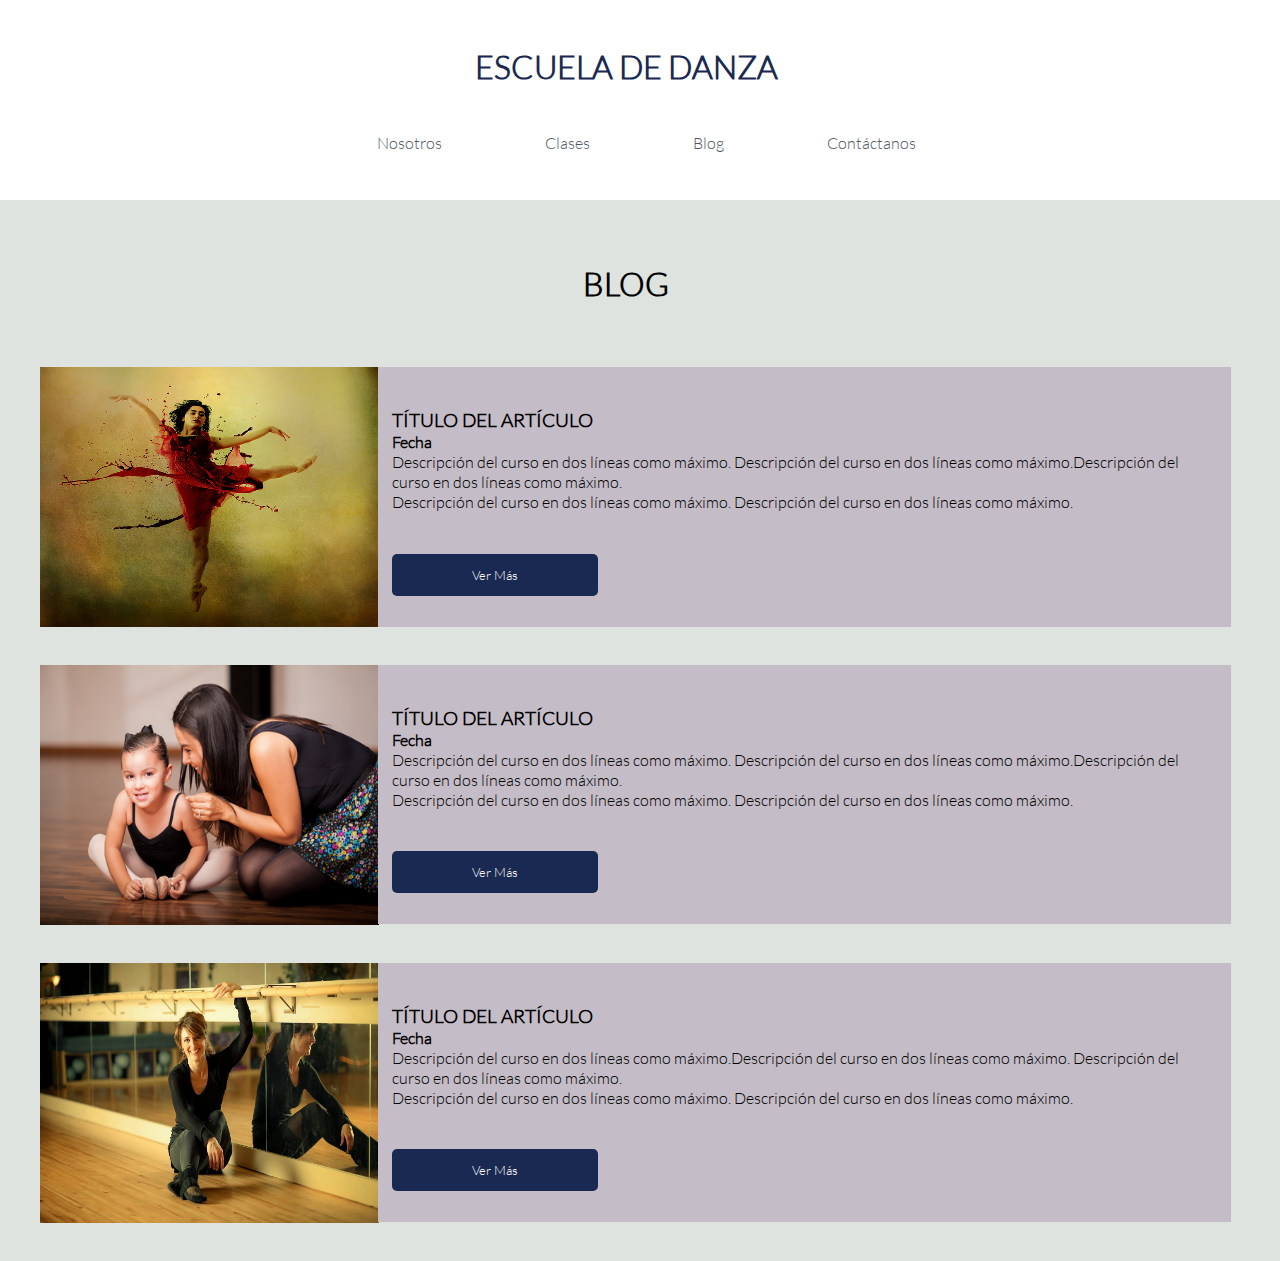
<file: blog.html>
<!DOCTYPE html>
<html>
<head>
	<meta charset="UTF-8">
	<title>Escuela de Danza</title>
	<link rel='stylesheet' type='text/css' href='http://fonts.googleapis.com/css?family=Montserrat:400,700'>
	<link rel="stylesheet" type="text/css" href="css/grid-system.css">
	<link rel="stylesheet" type="text/css" href="css/utilities.css">
	<link rel="stylesheet" type="text/css" href="css/common.css">
	<link rel="stylesheet" type="text/css" href="css/blog.css">
</head>
	<body>
		<div class="container"><!--INICIA CONTAINER-->
		<section>
			<div class="row"><!--TITULO-->
				<div class="col-12 text-center pt-5 text-blue">
					<h1>ESCUELA DE DANZA</h1>
				</div>
			</div>
			<div class="row"><!--MENU-->
				<div class="col-12 text-center pt-5 pb-5">
					<nav>
						<ul>
							<li><a href="#">Nosotros</a></li>
							<li><a href="#">Clases</a></li>
							<li><a href="#">Blog</a></li>
							<li><a href="#">Contáctanos</a></li>
						</ul>
					</nav>
				</div>
			</div>
		</section>
	</div><!--FINALIZA CONTAINER-->
	<div class="container-fluid"><!--INICIA CONTAINER-FLUID-->
		<section class="fondo1">
			<div class="row">
				<div class="col-12 text-center pb-5 pt-5">
					<h1>BLOG</h1>
				</div>
			</div>
			<div class="row">
				<div class="col-4">
					<img class="imgbailarines" src="img\blog1.jpg" alt="" />
				</div>
				<div class="col-8 fondogris">
					<h3 class="pt-5">TÍTULO DEL ARTÍCULO</h3>
						<h4>Fecha</h4>
						<p>Descripción del curso en dos líneas como máximo.
						Descripción del curso en dos líneas como máximo.Descripción del curso en dos líneas como máximo.
						<br>Descripción del curso en dos líneas como máximo.
						Descripción del curso en dos líneas como máximo.</p>
					<div class="row">
						<div class="col-12 pt-5">
							<button id="buttonvermas" class="bg-blue text-white" type="button" name="button">Ver Más</button>
						</div>
					</div>
				</div>
			</div>
			<div class="row">
				<div class="col-4">
					<img class="imgbailarines" src="img\profesor_5.jpg" alt="" />
				</div>
				<div class="col-8 fondogris">
					<h3 class="pt-5">TÍTULO DEL ARTÍCULO</h3>
						<h4>Fecha</h4>
						<p>Descripción del curso en dos líneas como máximo.
						Descripción del curso en dos líneas como máximo.Descripción del curso en dos líneas como máximo.
						<br>Descripción del curso en dos líneas como máximo.
						Descripción del curso en dos líneas como máximo.</p>
					<div class="row">
						<div class="col-12 pt-5">
							<button id="buttonvermas" class="bg-blue text-white" type="button" name="button">Ver Más</button>
						</div>
					</div>
				</div>
			</div>
			<div class="row">
				<div class="col-4">
					<img class="imgbailarines" src="img\instructor_1.jpg" alt="" />
				</div>
				<div class="col-8 fondogris">
					<h3 class="pt-5">TÍTULO DEL ARTÍCULO</h3>
						<h4>Fecha</h4>
						<p>Descripción del curso en dos líneas como máximo.Descripción del curso en dos líneas como máximo.
						Descripción del curso en dos líneas como máximo.
						<br>Descripción del curso en dos líneas como máximo.
						Descripción del curso en dos líneas como máximo.</p>
					<div class="row">
						<div class="col-12 pt-5">
							<button id="buttonvermas" class="bg-blue text-white" type="button" name="button">Ver Más</button>
						</div>
					</div>
				</div>
			</div>
		</section>
	</div><!--FINALIZA CONTAINER-FLUID-->
	</body>
</html>
</file>
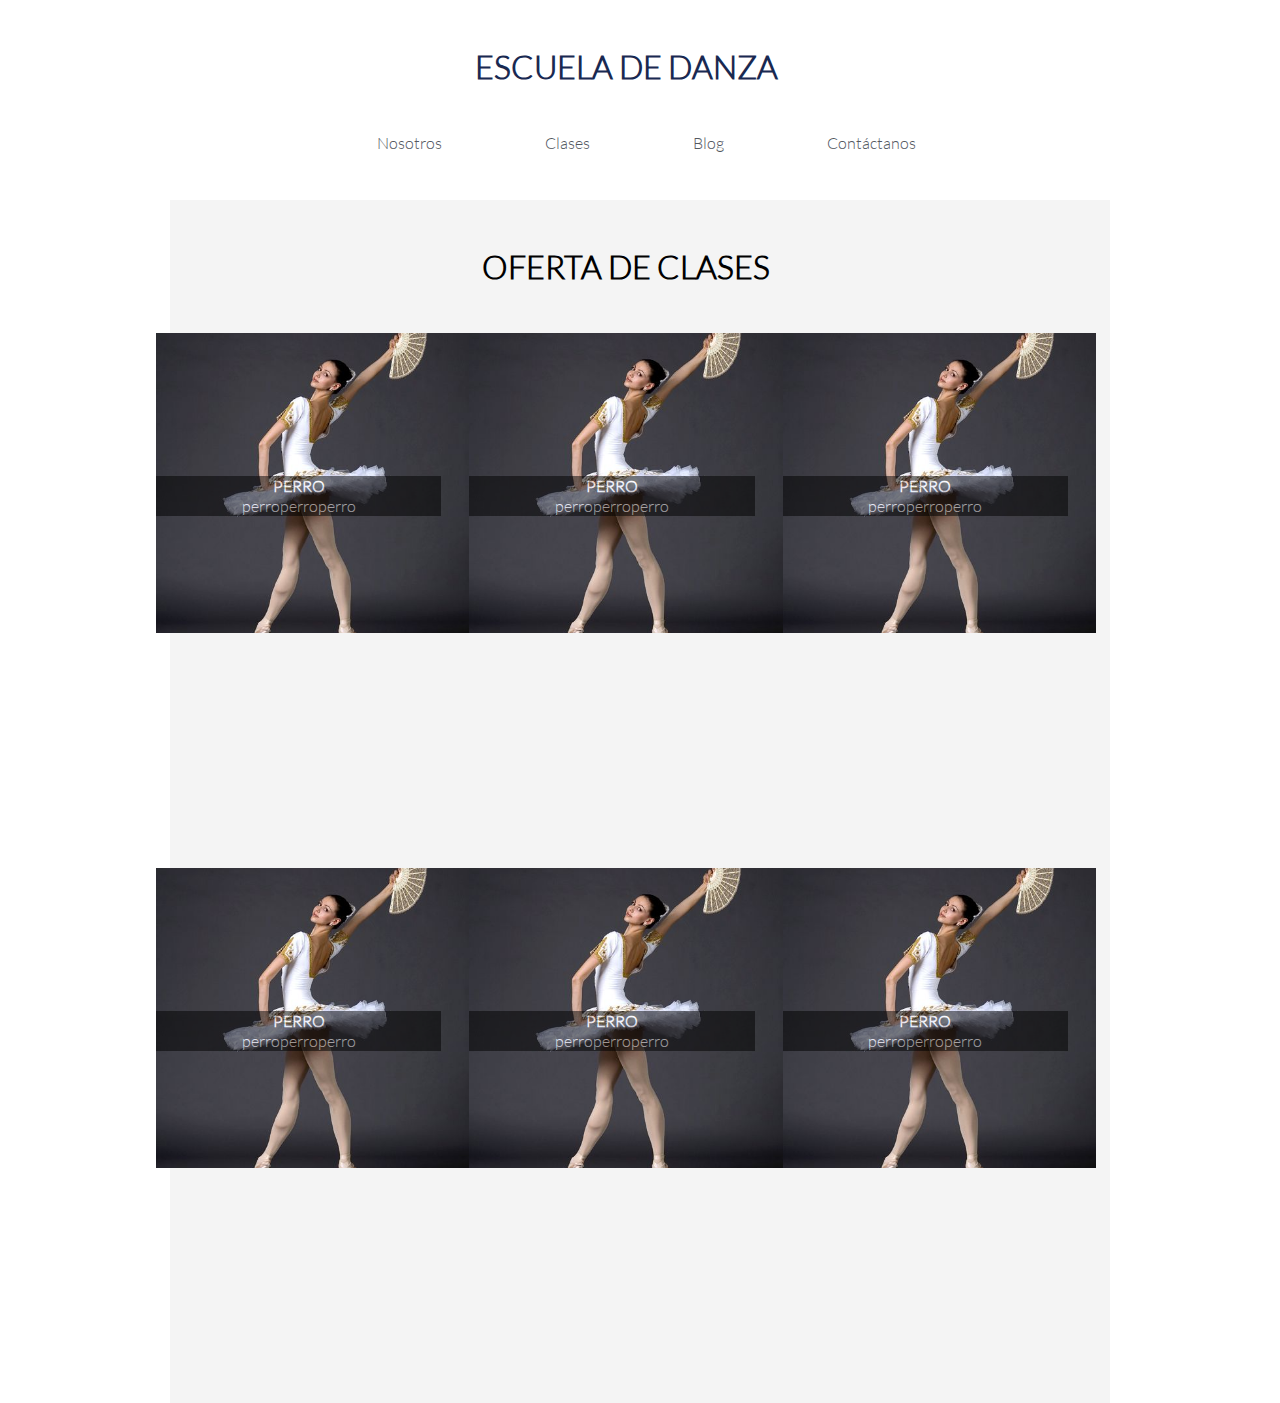
<file: clases.html>
<!DOCTYPE html>
<html>
<head>
	<meta charset="UTF-8">
	<title>Escuela de Danza</title>
	<link rel='stylesheet' type='text/css' href='http://fonts.googleapis.com/css?family=Montserrat:400,700'>
	<link rel="stylesheet" type="text/css" href="css/grid-system.css">
	<link rel="stylesheet" type="text/css" href="css/utilities.css">
	<link rel="stylesheet" type="text/css" href="css/common.css">
	<link rel="stylesheet" type="text/css" href="css/clases.css">
</head>
		<body>
			<div class="container"><!--INICIA CONTAINER-->
		<section>
			<div class="row"><!--TITULO-->
				<div class="col-12 text-center pt-5 text-blue">
					<h1>ESCUELA DE DANZA</h1>
				</div>
			</div>
			<div class="row"><!--MENU-->
				<div class="col-12 text-center pt-5 pb-5">
					<nav>
						<ul>
							<li><a href="#">Nosotros</a></li>
							<li><a href="#">Clases</a></li>
							<li><a href="#">Blog</a></li>
							<li><a href="#">Contáctanos</a></li>
						</ul>
					</nav>
				</div>
			</div>
		</section>
		<div class="container-fluid">
			<section class="bg-gray">
				<div class="row">
					<div class="col-12 pt-5 pb-5 text-center">
						<h1>OFERTA DE CLASES</h1>
					</div>
				</div>
				<div class="row">
					<div class="col-4 fondobailar pb-5">
						<div class="row">
							<div class="col-12 text-center fondoinsideimg text-white">
								<h4>PERRO</h4>
								<p>perroperroperro</p>
							</div>
						</div>
					</div>
					<div class="col-4 fondobailar pb-5">
						<div class="row">
							<div class="col-12 text-center fondoinsideimg text-white">
								<h4>PERRO</h4>
								<p>perroperroperro</p>
							</div>
						</div>
					</div>
					<div class="col-4 fondobailar pb-5">
						<div class="row">
							<div class="col-12 text-center fondoinsideimg text-white">
								<h4>PERRO</h4>
								<p>perroperroperro</p>
							</div>
						</div>
					</div>
				</div>
				<div class="row">
					<div class="col-4 fondobailar">
						<div class="row">
							<div class="col-12 text-center fondoinsideimg text-white">
								<h4>PERRO</h4>
								<p>perroperroperro</p>
							</div>
						</div>
					</div>
					<div class="col-4 fondobailar">
						<div class="row">
							<div class="col-12 text-center fondoinsideimg text-white">
								<h4>PERRO</h4>
								<p>perroperroperro</p>
							</div>
						</div>
					</div>
					<div class="col-4 fondobailar">
						<div class="row">
							<div class="col-12 text-center fondoinsideimg text-white">
								<h4>PERRO</h4>
								<p>perroperroperro</p>
							</div>
						</div>
					</div>
				</div>
			</section>
		</div>
	</body>
</html>
</file>
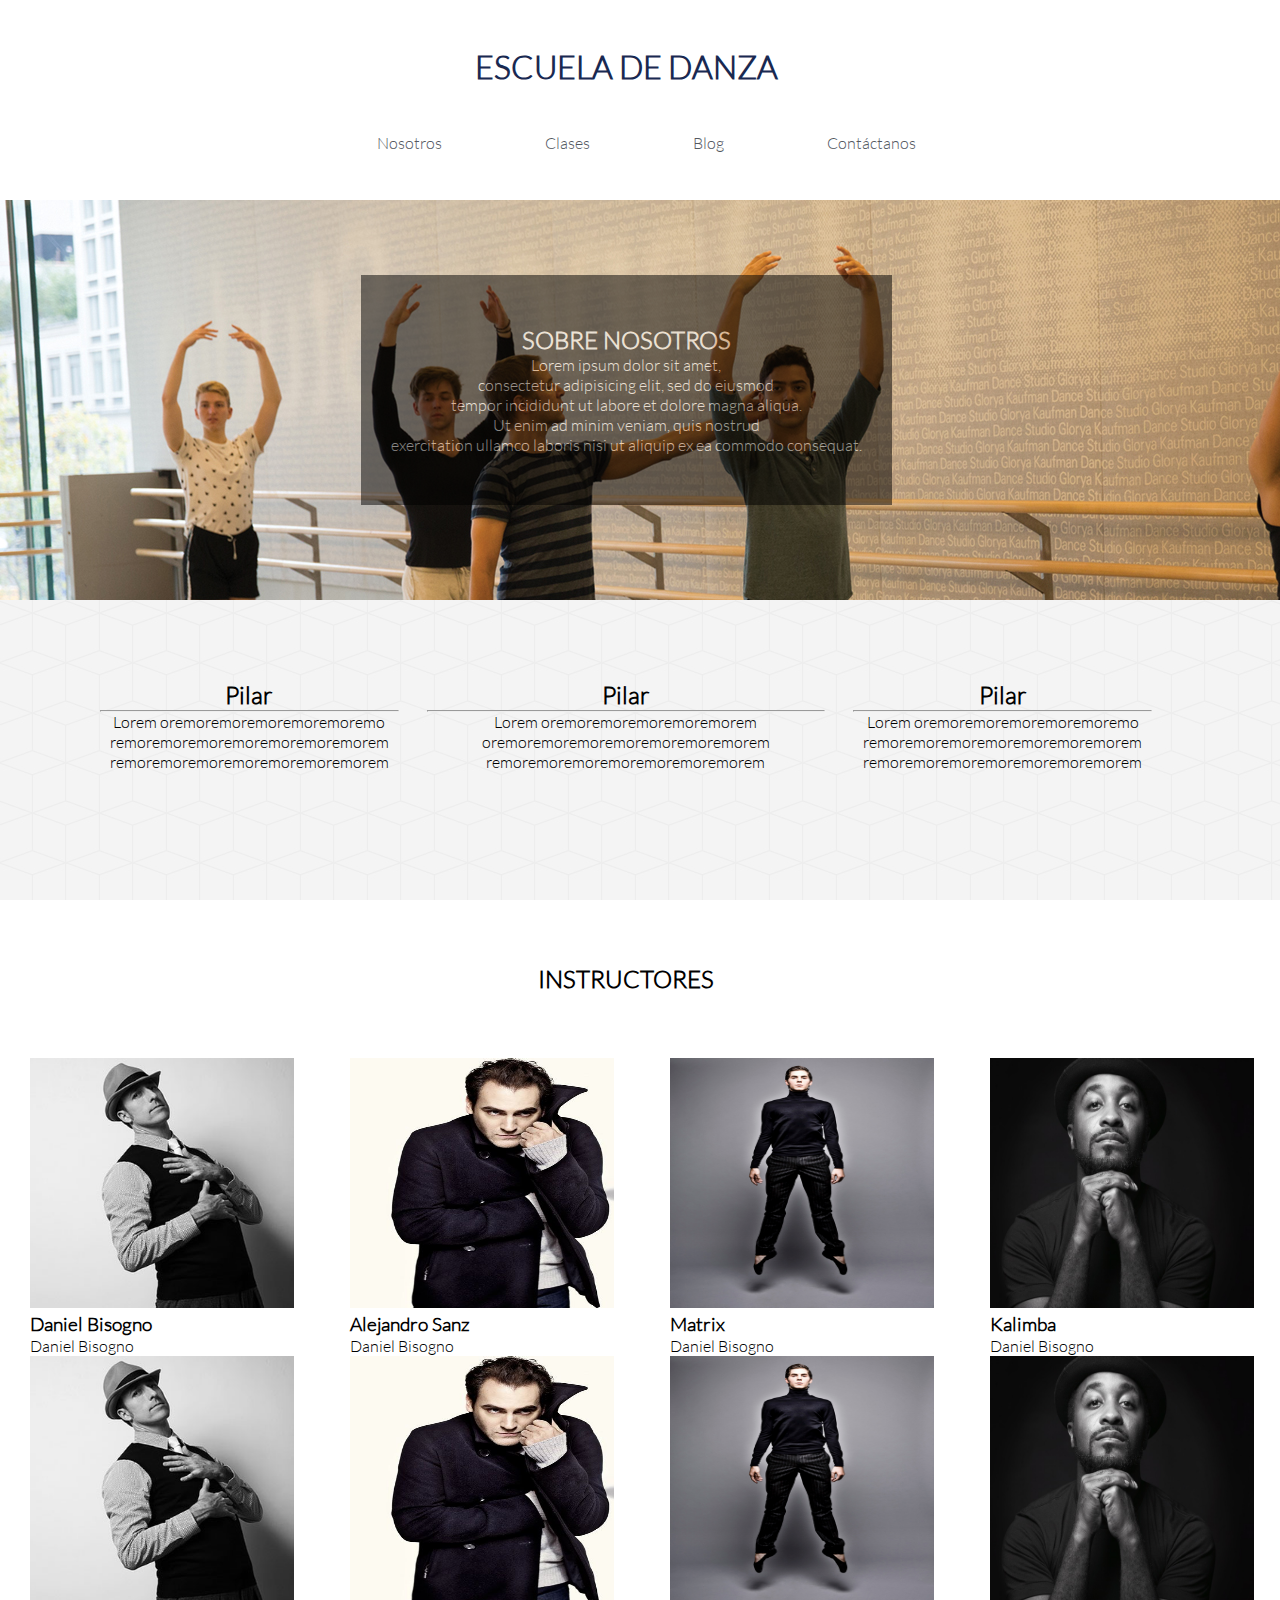
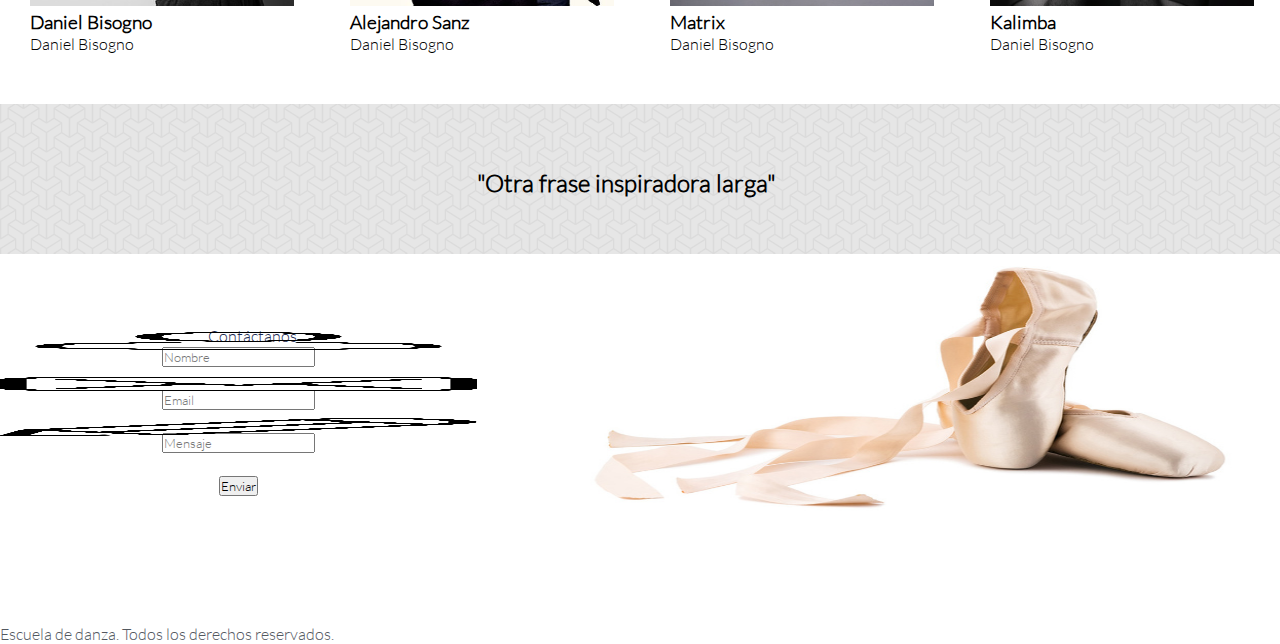
<file: nosotros.html>
<!DOCTYPE html>
<html>
<head>
	<meta charset="UTF-8">
	<title>Escuela de Danza</title>
	<link rel='stylesheet' type='text/css' href='http://fonts.googleapis.com/css?family=Montserrat:400,700'>
	<link rel="stylesheet" type="text/css" href="css/grid-system.css">
	<link rel="stylesheet" type="text/css" href="css/utilities.css">
	<link rel="stylesheet" type="text/css" href="css/common.css">
	<link rel="stylesheet" type="text/css" href="css/nosotros.css">
</head>
<body>
	<div class="container"><!--INICIA CONTAINER-->
		<section>
			<div class="row"><!--TITULO-->
				<div class="col-12 text-center pt-5 text-blue">
					<h1>ESCUELA DE DANZA</h1>
				</div>
			</div>
			<div class="row"><!--MENU-->
				<div class="col-12 text-center pt-5 pb-5">
					<nav>
						<ul>
							<li><a href="#">Nosotros</a></li>
							<li><a href="#">Clases</a></li>
							<li><a href="#">Blog</a></li>
							<li><a href="#">Contáctanos</a></li>
						</ul>
					</nav>
				</div>
			</div>
		</section>
	</div><!--FINALIZA CONTAINER-->
	<div class="container-fluid">
		<section id="fondobailarines2">
			<div class="row">
				<div class="col-12 text-center text-white">
					<div class="sobrenosotros">
						<h2>SOBRE NOSOTROS</h2>
						<p>Lorem ipsum dolor sit amet,<br> consectetur adipisicing elit, sed do eiusmod<br> tempor incididunt ut
							labore et dolore magna aliqua. <br>Ut enim ad minim veniam, quis nostrud<br> exercitation ullamco laboris nisi ut
							aliquip ex ea commodo consequat.</p>
					</div>
				</div>
			</div>
		</section>
		<section id="fondocuadros">
			<div class="row">
				<div class="col-4 text-center">
					<div class=pilares1>
						<h2>Pilar</h2>
						<hr>
						<p>Lorem oremoremoremoremoremoremo<br>remoremoremoremoremoremoremorem<br>remoremoremoremoremoremoremorem</p>
					</div>
				</div>
				<div class="col-4 text-center">
						<div class=pilares2>
						<h2>Pilar</h2>
						<hr>
						<p>Lorem oremoremoremoremoremorem<br>oremoremoremoremoremoremoremorem<br>remoremoremoremoremoremoremorem</p>
					</div>
				</div>
				<div class="col-4 text-center">
					<div class=pilares3>
						<h2>Pilar</h2>
						<hr>
						<p>Lorem oremoremoremoremoremoremo<br>remoremoremoremoremoremoremorem<br>remoremoremoremoremoremoremorem</p>
					</div>
				</div>
			</div>
		</section>
		<section>
			<div class="row">
				<div class="col-12 text-center pt-5 pb-5">
					<h2>INSTRUCTORES</h2>
				</div>
			</div>
			<div class="row">
				<div class="col-3 ">
					<div class="row">
				   <div class="col-12">
				   	<img class="profesor" src="img\profesor_4.jpg" alt="" />
				   </div>
					</div>
					<div class="row">
						<div class="col-12 profesor">
							<h3>Daniel Bisogno</h3>
							<p>Daniel Bisogno</p>
						</div>
					</div>
				</div>
				<div class="col-3">
					<div class="row">
				   <div class="col-12">
				   	<img class="profesor" src="img\profesor_14.jpg" alt="" />
				   </div>
					</div>
					<div class="row">
						<div class="col-12 profesor">
							<h3>Alejandro Sanz</h3>
							<p>Daniel Bisogno</p>
						</div>
					</div>
				</div>
				<div class="col-3">
					<div class="row">
				   <div class="col-12">
				   	<img class="profesor" src="img\profesor_1.jpg" alt="" />
				   </div>
					</div>
					<div class="row">
						<div class="col-12 profesor">
							<h3>Matrix</h3>
							<p>Daniel Bisogno</p>
						</div>
					</div>
				</div>
				<div class="col-3">
					<div class="row">
				   <div class="col-12">
				   	<img class="profesor" src="img\profesor_10.jpg" alt="" />
				   </div>
					</div>
					<div class="row">
						<div class="col-12 profesor">
							<h3>Kalimba</h3>
					 		<p>Daniel Bisogno</p>
						</div>
					</div>
				</div>
			</div>
			<div class="row">
				<div class="col-3 separacionprofes">
					<div class="row">
				   <div class="col-12">
				   	<img class="profesor" src="img\profesor_4.jpg" alt="" />
				   </div>
					</div>
					<div class="row">
						<div class="col-12 profesor">
							<h3>Daniel Bisogno</h3>
							<p>Daniel Bisogno</p>
						</div>
					</div>
				</div>
				<div class="col-3 separacionprofes">
					<div class="row">
				   <div class="col-12">
				   	<img class="profesor" src="img\profesor_14.jpg" alt="" />
				   </div>
					</div>
					<div class="row">
						<div class="col-12 profesor">
							<h3>Alejandro Sanz</h3>
							<p>Daniel Bisogno</p>
						</div>
					</div>
				</div>
				<div class="col-3 separacionprofes">
					<div class="row">
				   <div class="col-12">
				   	<img class="profesor" src="img\profesor_1.jpg" alt="" />
				   </div>
					</div>
					<div class="row">
						<div class="col-12 profesor">
							<h3>Matrix</h3>
							<p>Daniel Bisogno</p>
						</div>
					</div>
				</div>
				<div class="col-3 separacionprofes">
					<div class="row">
				   <div class="col-12">
				   	<img class="profesor" src="img\profesor_10.jpg" alt="" />
				   </div>
					</div>
					<div class="row">
						<div class="col-12 profesor">
							<h3>Kalimba</h3>
					 		<p>Daniel Bisogno</p>
						</div>
					</div>
				</div>
			</div>
		</section>
		<section id="fondopatron">
			<div class="row">
				<div class="col-12 text-center pb-5 pt-5">
					<h2>"Otra frase inspiradora larga"</h2>
				</div>
			</div>
		</section>
		<section>
			<div class="row"><!--FORMULARIO-->
				<div class="col-5 text-center pt-5 pb-5 text-blue">
					<div id="title">Contáctanos</div>
						<div class="row">
							<div class=col-12>
							<form>
								<input id="formulario" type="Nombre" placeholder="Nombre"><img class="iconospeque" src="img\iconos\avatar.png" alt="" />
							  <input id="formulario" type="Email" placeholder="Email"><img class="iconospeque" src="img\iconos\envelope.png" alt="" />
							  <input id="formulario" type="Mensaje" placeholder="Mensaje"><img class="iconospeque" src="img\iconos\edit.png" alt="" />
							</form>
								<button id="botonenv" type="button" name="Enviar">Enviar</button>
							</div>
						</div>
				</div>
				<div class="col-7"><!--FONDO ZAPATILLAS-->
					<img src="img\shoes_!.jpg" alt="" />
				</div>
			</div>
		</section>
		<footer class="fondoazul pt-5" >
			<div class="row"><!--PIE DE PAGINA-->
				<div class="col-12 text-gray">
					<p>Escuela de danza. Todos los derechos reservados.</p>
				</div>
			</div>
		</footer>
	</div>
<body>
</file>
<file: css/grid-system.css>
/* GLOBAL */
* {
  box-sizing: border-box;
  margin: 0;
  padding: 0;
 }

.text-center {
	text-align: center;
}

.text-right {
	text-align: right;
}

/* Grid system */

.container {
	width: 968px;
	padding-left: 14px;
	padding-right: 14px;
	margin: 0px auto;
	position: relative;
}

.container-fluid {
	width: 100%;
}

.row {
	width: 100%;
	margin-left: -14px;
	margin-right: -14px;
}

.row:before, .row:after{
  content: " ";
  display: table;
}

.row:after {
  clear: both;
}

[class*="col-"] {
	min-height: 7px;
	padding: 0 14px;
	float: left;
}

.col-1 {
	/* (1 / 12) x 100 */
	width: 8.333333%;
}

.col-2 {
	/* (2 / 12) x 100 */
	width: 16.666667%;
}

.col-3 {
	/* (3 / 12) x 100 */
	width: 25%;
}

.col-4 {
	/* (4 / 12) x 100 */
	width: 33.333333%;
}

.col-5 {
	/* (5 / 12) x 100 */
	width: 41.666667%;
}

.col-6 {
	/* (6 / 12) x 100 */
	width: 50%;
}

.col-7 {
	/* (7 / 12) x 100 */
	width: 58.333333%;
}

.col-8 {
	/* (8 / 12) x 100 */
	width: 66.666667%;
}

.col-9 {
	/* (9 / 12) x 100 */
	width: 75%;
}

.col-10 {
	/* (10 / 12) x 100 */
	width: 83.333333%;
}

.col-11 {
	/* (11 / 12) x 100 */
	width: 91.666667%;
}

.col-12 {
	/* (12 / 12) x 100 */
	width: 100%;
}
</file>
<file: css/utilities.css>
/*Global*/
*{
	font-family: "Latolight";
}

@font-face{
	font-family: LatoHeavy;
	src: url(../fonts/LatoHeavy.ttf);
}
@font-face{
	font-family:Latolight ;
	src: url(../fonts/Latolight.ttf);
}
@font-face{
	font-family: DolceVita;
	src: url(../fonts/DolceVita.ttf);
}
@font-face{
	font-family: Neoteric-Bold;
	src: url(../fonts/Neoteric-Bold.ttf);
}

/* Shortcuts */

.pd-0{
	padding: 0;
}
.pt-5{
	padding-top: 5%;
}
.pb-5{
	padding-bottom: 5%;
}
.mg-0{
	margin: 0;
}
.w-100{
	width: 100%;
}
.lh{
	line-height: 1.5;
}
.text-center{
	text-align: center;
}
.text-left{
	text-align: left;
}
.text-white{
	color: white;
}
.text-gray{
	color: rgb(83, 88, 95);
}
.text-blue{
 color: #192951;
}
.a-none-decoration{
	text-decoration: none;
}
.bg-gray{
	background-color: rgb(244, 244, 244);
}
.bg-img-block{
	background-size: cover;
	background-repeat: no-repeat;
	background-position: center;
}
.bg-blue{
	background-color: #192951;
}
</file>
<file: css/common.css>
/*NAVEGADOR*/
ul li{
  display: inline-block;
  margin: 0px 30px 0px 70px;
}
li>a{
  text-decoration: none;
  color: rgb(83, 88, 95);
}
</file>
<file: css/blog.css>
.fondo1{
  background-color: #dee3df;
}
.fondogris{
  background-color: #c4bcc6;
  margin-left: -35px;
  padding-bottom:2.42%;
  margin-bottom: 3%;
}
.imgbailarines{
  width:95%;
  padding-left:10%;
  height: 260px;
}
#buttonvermas{
  border-radius: 5px;
  border: none;
  text-decoration: none;
  padding: 13px 80px 13px 80px;
}
</file>
<file: css/clases.css>
.fondo1{
  background-color:
}
.fondobailar{
  background-image: url(../img/dance_12.jpg);
  background-repeat: no-repeat;
  background-size: cover;
  background-position: 50% 50%;
  height: 300px;
  overflow: hidden;
  margin: 0% 0 25% 0%;
}
.fondoinsideimg{
  margin: 50% 0px 50% 0px;
  background-color: black;
  opacity: 0.5;
}
</file>
<file: css/nosotros.css>
#fondobailarines2{
  background-image: url(../img/dance_7.jpg);
  background-repeat: no-repeat;
  height: 400px;
}
.sobrenosotros{
  background-color: black;
  opacity: 0.5;
  display: inline-block;
  padding: 50px 30px 50px 30px;
  margin-top: 6%;
}
#fondocuadros{
  background-image: url(../img/cubes.png);
  height: 300px;
}
.pilares1{
 margin: 80px 0px 80px 100px;
}
.pilares2{
  margin: 80px 0px 80px 0px;
}
.pilares3{
  margin: 80px 100px 80px 0px
}
img{
  width: 100%;
  height: 250px;
}
#fondopatron{
  background-image: url(../img/tile2.png);
  height: 150px;
}
.iconospeque{
  height: 18px;
  position: relative;
  bottom: 35px;
}
.fondozapatillas{
  width: 100%;
  height: 500px;
}
.profesor{
  margin-left: 30px;
}
.separacionprofes{
  margin-bottom: 50px;
}
</file>
